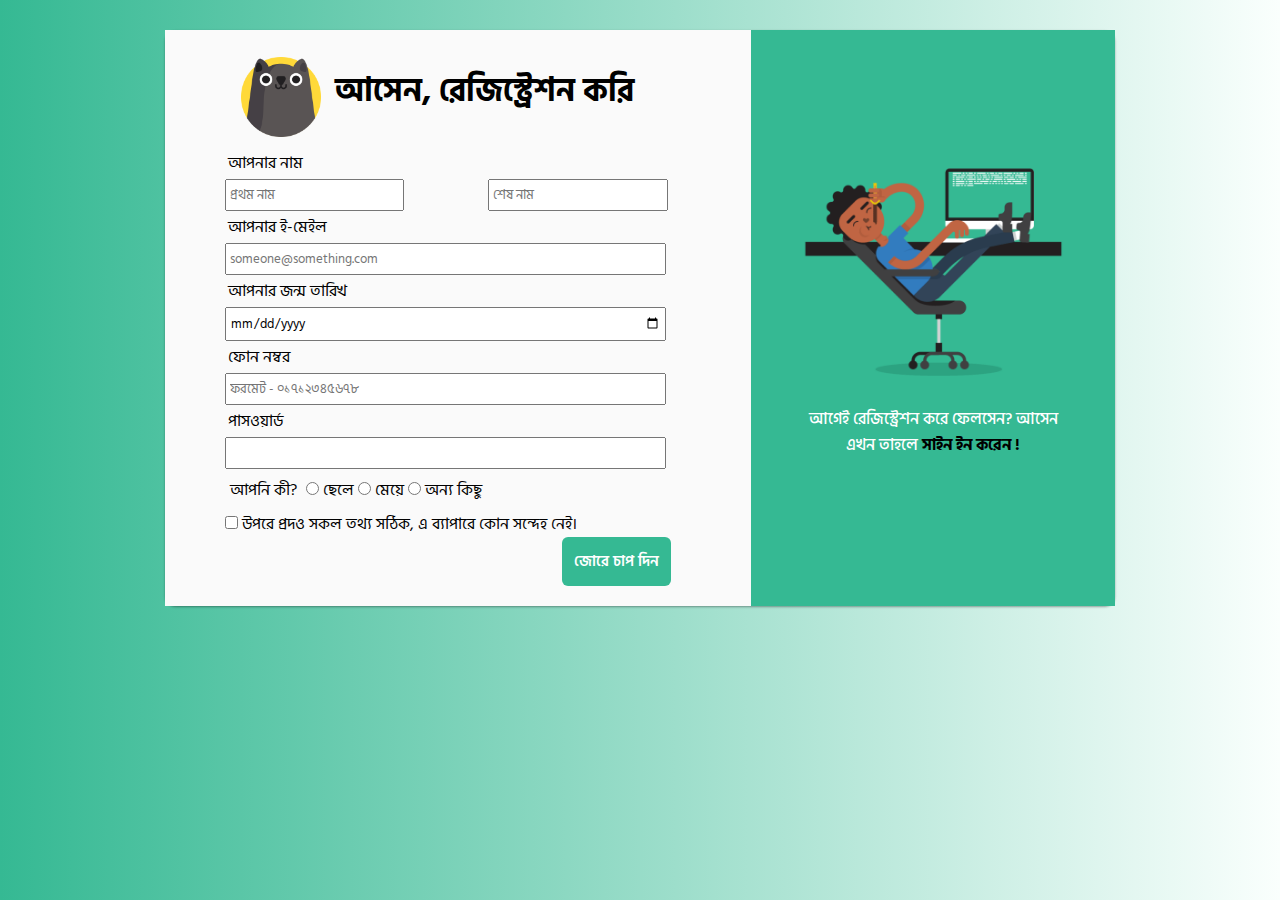
<file: index.html>
<!DOCTYPE html>
<html lang="en">

    <head>
        <meta charset="UTF-8">
        <meta http-equiv="X-UA-Compatible" content="IE=edge">
        <meta name="viewport" content="width=device-width, initial-scale=1.0">
        <link rel="apple-touch-icon" sizes="180x180" href="images/apple-touch-icon.png">
        <link rel="icon" type="image/png" sizes="32x32" href="images/favicon-32x32.png">
        <link rel="icon" type="image/png" sizes="16x16" href="images/favicon-16x16.png">
        <link rel="manifest" href="images/site.webmanifest">
        <link rel="preconnect" href="https://fonts.googleapis.com">
        <link rel="preconnect" href="https://fonts.gstatic.com" crossorigin>
        <link href="https://fonts.googleapis.com/css2?family=Hind+Siliguri:wght@300;400;500;600;700&display=swap" rel="stylesheet">
        <link rel="stylesheet" href="css/style.css">
        <title>Sign Up</title>
    </head>

    <body>
        <div class="body">
            <div class="container">
                <div class="form">
                    <div class="wrapper">
                        <div class="left_image">
                            <img src="images/cat.png" width="80px">
                            <h1> আসেন, রেজিস্ট্রেশন করি </h1>
                        </div>
                        <div>
                            <label class="d_block">আপনার নাম</label>
                            <input class="width inline" type="text" placeholder="প্রথম নাম" required>
                            <input class="width inline" type="text" placeholder="শেষ নাম" required>
                        </div>
                        <div>
                            <label class="d_block">আপনার ই-মেইল</label>
                            <input class="width" type="email" placeholder="someone@something.com" required>
                        </div>
                        <div>
                            <label class="d_block">আপনার জন্ম তারিখ</label>
                            <input class="width" type="date" required>
                        </div>
                        <div>
                            <label class="d_block">ফোন নম্বর</label>
                            <input class="width" type="tel" placeholder="ফরমেট - ০১৭১২৩৪৫৬৭৮"
                                pattern="[0][1][3-9][0-9][0-9][0-9][0-9][0-9][0-9][0-9][0-9]" required>
                        </div>
                        <div>
                            <label class="d_block">পাসওয়ার্ড</label>
                            <input class="width" type="password" required>
                        </div>
                        <div class="moja">
                            <label class="block">আপনি কী?</label>
                            <input type="radio" name="gender" required>
                            <label>ছেলে</label>
                            <input type="radio" name="gender" required>
                            <label>মেয়ে</label>
                            <input type="radio" name="gender" required>
                            <label>অন্য কিছু</label>
                        </div>
                        <div class="moja">
                            <input class="block" type="checkbox" required>
                            <label>উপরে প্রদও সকল তথ্য সঠিক, এ ব্যাপারে কোন সন্দেহ নেই। </label>
                        </div>
                        <div>
                            <input class="btn" type="submit" value="জোরে চাপ দিন" reqired>
                        </div>
                    </div>
                    <div class="form_side_img">
                        <img src="images/anim.gif">
                        <p>আগেই রেজিস্ট্রেশন করে ফেলসেন? আসেন এখন তাহলে <a href="signin.html">সাইন ইন করেন !</a></p>
                    </div>
                </div>
            </div>
        </div>
    </body>

</html>
</file>
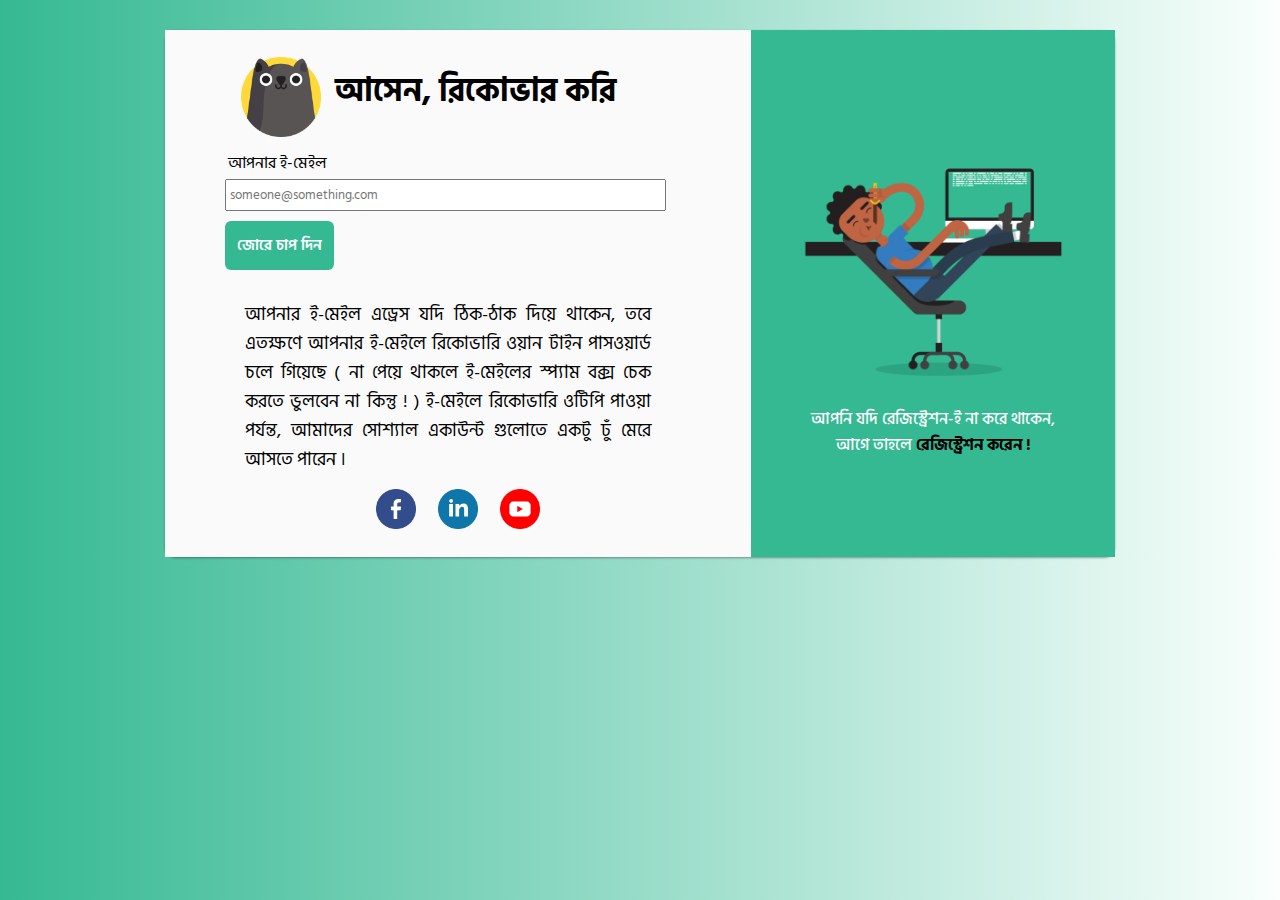
<file: forget.html>
<!DOCTYPE html>
<html lang="en">

    <head>
        <meta charset="UTF-8">
        <meta http-equiv="X-UA-Compatible" content="IE=edge">
        <meta name="viewport" content="width=device-width, initial-scale=1.0">
        <link rel="apple-touch-icon" sizes="180x180" href="images/apple-touch-icon.png">
        <link rel="icon" type="image/png" sizes="32x32" href="images/favicon-32x32.png">
        <link rel="icon" type="image/png" sizes="16x16" href="images/favicon-16x16.png">
        <link rel="manifest" href="images/site.webmanifest">
        <link rel="preconnect" href="https://fonts.googleapis.com">
        <link rel="preconnect" href="https://fonts.gstatic.com" crossorigin>
        <link href="https://fonts.googleapis.com/css2?family=Hind+Siliguri:wght@300;400;500;600;700&display=swap" rel="stylesheet">
        <link rel="stylesheet" href="css/style.css">
        <title>Recover Password</title>
    </head>

    <body>
        <div class="body">
            <div class="container">
                <div class="form">
                    <div class="wrapper">
                        <div class="left_image">
                            <img src="images/cat.png" width="80px">
                            <h1> আসেন, রিকোভার করি </h1>
                        </div>
                        
                        <div>
                            <label class="d_block">আপনার ই-মেইল</label>
                            <input class="width" type="email" placeholder="someone@something.com" required>
                        </div>
                        <div>
                            <input class="signbtn" type="submit" value="জোরে চাপ দিন" reqired>
                        </div>
                        <p class="sign_p1">আপনার ই-মেইল এড্রেস যদি ঠিক-ঠাক দিয়ে থাকেন, তবে এতক্ষণে আপনার ই-মেইলে রিকোভারি ওয়ান টাইন
                             পাসওয়ার্ড চলে গিয়েছে ( না পেয়ে থাকলে ই-মেইলের স্প্যাম বক্স চেক করতে ভুলবেন না কিন্তু ! )
                              ই-মেইলে রিকোভারি ওটিপি পাওয়া পর্যন্ত, আমাদের সোশ্যাল একাউন্ট গুলোতে একটু ঢুঁ মেরে আসতে পারেন ।</p>
                        <div class="social">
                            <div class="google">
                                <a href="#"><img src="images/facebook.png" width="40px"></a>
                            </div>
                            <div class="facebook">
                                <a href="#"><img src="images/linkedin.png" width="40px"></a>
                            </div>
                            <div class="linkedin">
                                <a href="#"><img src="images/youtube.png" width="40px"></a>
                            </div>
                        </div>
                    </div>
                    <div class="form_side_img">
                        <img src="images/anim.gif">
                        <p>আপনি যদি রেজিস্ট্রেশন-ই না করে থাকেন, আগে তাহলে <a href="index.html">রেজিস্ট্রেশন করেন !</a></p>
                    </div>
                </div>
            </div>
        </div>
    </body>

</html>
</file>
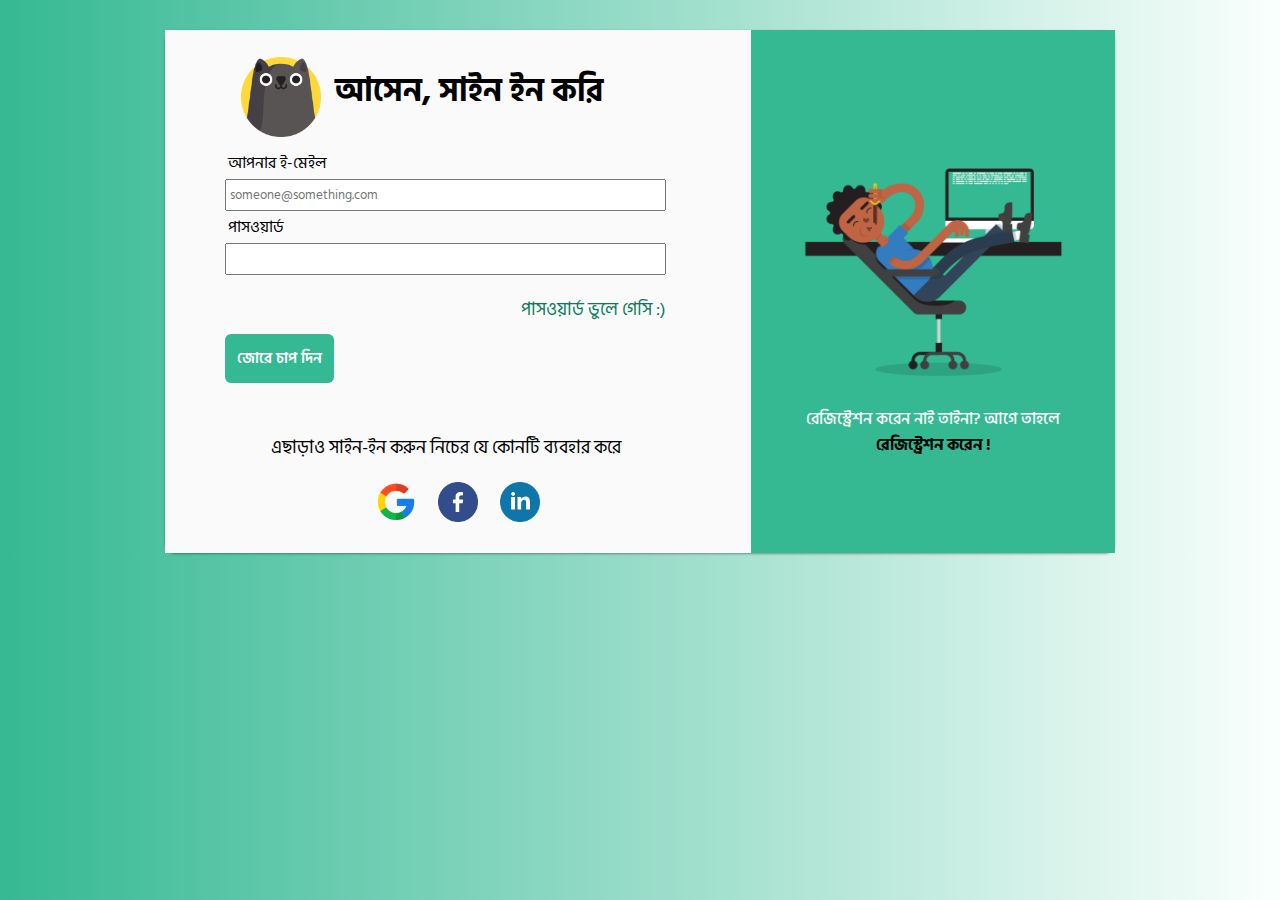
<file: signin.html>
<!DOCTYPE html>
<html lang="en">

    <head>
        <meta charset="UTF-8">
        <meta http-equiv="X-UA-Compatible" content="IE=edge">
        <meta name="viewport" content="width=device-width, initial-scale=1.0">
        <link rel="apple-touch-icon" sizes="180x180" href="images/apple-touch-icon.png">
        <link rel="icon" type="image/png" sizes="32x32" href="images/favicon-32x32.png">
        <link rel="icon" type="image/png" sizes="16x16" href="images/favicon-16x16.png">
        <link rel="manifest" href="images/site.webmanifest">
        <link rel="preconnect" href="https://fonts.googleapis.com">
        <link rel="preconnect" href="https://fonts.gstatic.com" crossorigin>
        <link href="https://fonts.googleapis.com/css2?family=Hind+Siliguri:wght@300;400;500;600;700&display=swap" rel="stylesheet">
        <link rel="stylesheet" href="css/style.css">
        <title>Sign In</title>
    </head>

    <body>
        <div class="body">
            <div class="container">
                <div class="form">
                    <div class="wrapper">
                        <div class="left_image">
                            <img src="images/cat.png" width="80px">
                            <h1> আসেন, সাইন ইন করি </h1>
                        </div>
                        
                        <div>
                            <label class="d_block">আপনার ই-মেইল</label>
                            <input class="width" type="email" placeholder="someone@something.com" required>
                        </div>
                       
                        <div>
                            <label class="d_block">পাসওয়ার্ড</label>
                            <input class="width" type="password" required>
                            <p class="forget"><a href="forget.html">পাসওয়ার্ড ভুলে গেসি :)</a></p>
                        </div>
                        <div>
                            <input class="signbtn" type="submit" value="জোরে চাপ দিন" reqired>
                        </div>
                        <p class="sign_p">এছাড়াও সাইন-ইন করুন নিচের যে কোনটি ব্যবহার করে</p>
                        <div class="social">
                            <div class="google">
                                <a href="#"><img src="images/google.png" width="40px"></a>
                            </div>
                            <div class="facebook">
                                <a href="#"><img src="images/facebook.png" width="40px"></a>
                            </div>
                            <div class="linkedin">
                                <a href="#"><img src="images/linkedin.png" width="40px"></a>
                            </div>
                        </div>
                    </div>
                    <div class="form_side_img">
                        <img src="images/anim.gif">
                        <p>রেজিস্ট্রেশন করেন নাই তাইনা? আগে তাহলে <a href="index.html">রেজিস্ট্রেশন করেন !</a></p>
                    </div>
                </div>
            </div>
        </div>
    </body>

</html>
</file>
<file: css/style.css>
* {
    margin: 0;
    padding: 0;
    font-family: 'Hind Siliguri', sans-serif;
}
body {

        background: linear-gradient(to right,#35B993, #fafffd );
    }


a {
    text-decoration: none;
}

.body {
    width: 100%;

}

img {
    max-width: 100%;
    height: auto;
}

.container {
    width: 950px;
    margin: 0 auto;
    border-radius: 10px;
    box-shadow: rgba(0, 0, 0, 0.12) 0px 1px 3px, rgba(0, 0, 0, 0.24) 0px 1px 2px;

}

.form {
    display: flex;
    margin-top: 30px;
    background-color: rgb(250, 250, 250);
}

.wrapper {
    flex-basis: 60%;
    padding: 20px;
}

.form_side_img {
    padding: 90px 0;
    background-color: #35B993;
    flex-basis: 40%;
}

.form_side_img p {
    font-size: 16px;
    padding: 5px 45px;
    color: rgb(255, 255, 255);
    text-align: center;
    font-weight: 500;
}

.form_side_img p a {
    text-decoration: none;
    color: rgb(0, 0, 0);
    font-weight: 700;
}

.left_image {
    display: inline-block;
    padding-bottom: 10px;

}

.left_image img {
    padding-left: 56px;
    vertical-align: middle;
}

.left_image h1 {
    margin-top: 15px;
    padding: 0 10px;
    display: inline-block;
    font-size: 32px;
    font-weight: 700;
}

.d_block {
    margin: 0 40px;
    display: block;
    padding: 3px;
}

.block {
    margin-left: 40px;
    padding: 5px;
}

.width {
    margin-bottom: 5px;
    width: 79%;
    margin: 0 40px;
    padding: 3px;
}

.inline {
    display: inline-block !important;
    width: 31% !important;
}

.btn {
    padding: 12px;
    display: block;
    margin-left: 69%;
    background-color: #35B993;
    border: none;
    border-radius: 6px;
    color: white;
    font-size: 15px;
    font-weight: 600;
    transition: 0.5s;
    cursor: pointer;
}

.btn:hover {
    background-color: #e7e7e7;
    color: #35B993;
    font-weight: 700;
    transition: 0.5s;
}

.moja {
    margin-top: 8px;
}

.width:focus {
    outline-color: #35B993;
}

.signbtn {
    margin-top: 10px;
    padding: 12px;
    display: block;
    margin-left: 40px;
    background-color: #35B993;
    border: none;
    border-radius: 6px;
    color: white;
    font-size: 15px;
    font-weight: 600;
    transition: 0.5s;
    cursor: pointer;
}

.signbtn:hover {
    background-color: #e7e7e7;
    color: #35B993;
    font-weight: 700;
    transition: 0.5s;
}

.social {
    display: flex;
    margin: 0 180px;
    justify-content: space-around;
}

.sign_p {
    padding-top: 50px;
    padding-bottom: 20px;
    text-align: center;
    font-size: 18px;
    color: black;
    padding-right: 25px;
}

.forget {
    text-align: right;
    padding-top: 20px;
    padding-right: 65px;
    font-size: 18px;
    font-weight: 400;
}

.forget a {
    color: #0c7a5b;
}

.sign_p1 {
    padding-top: 30px;
    padding-bottom: 15px;
    padding-left: 60px;
    padding-right: 80px;
    text-align: justify;
    font-size: 18px;
    color: black;
}
</file>
